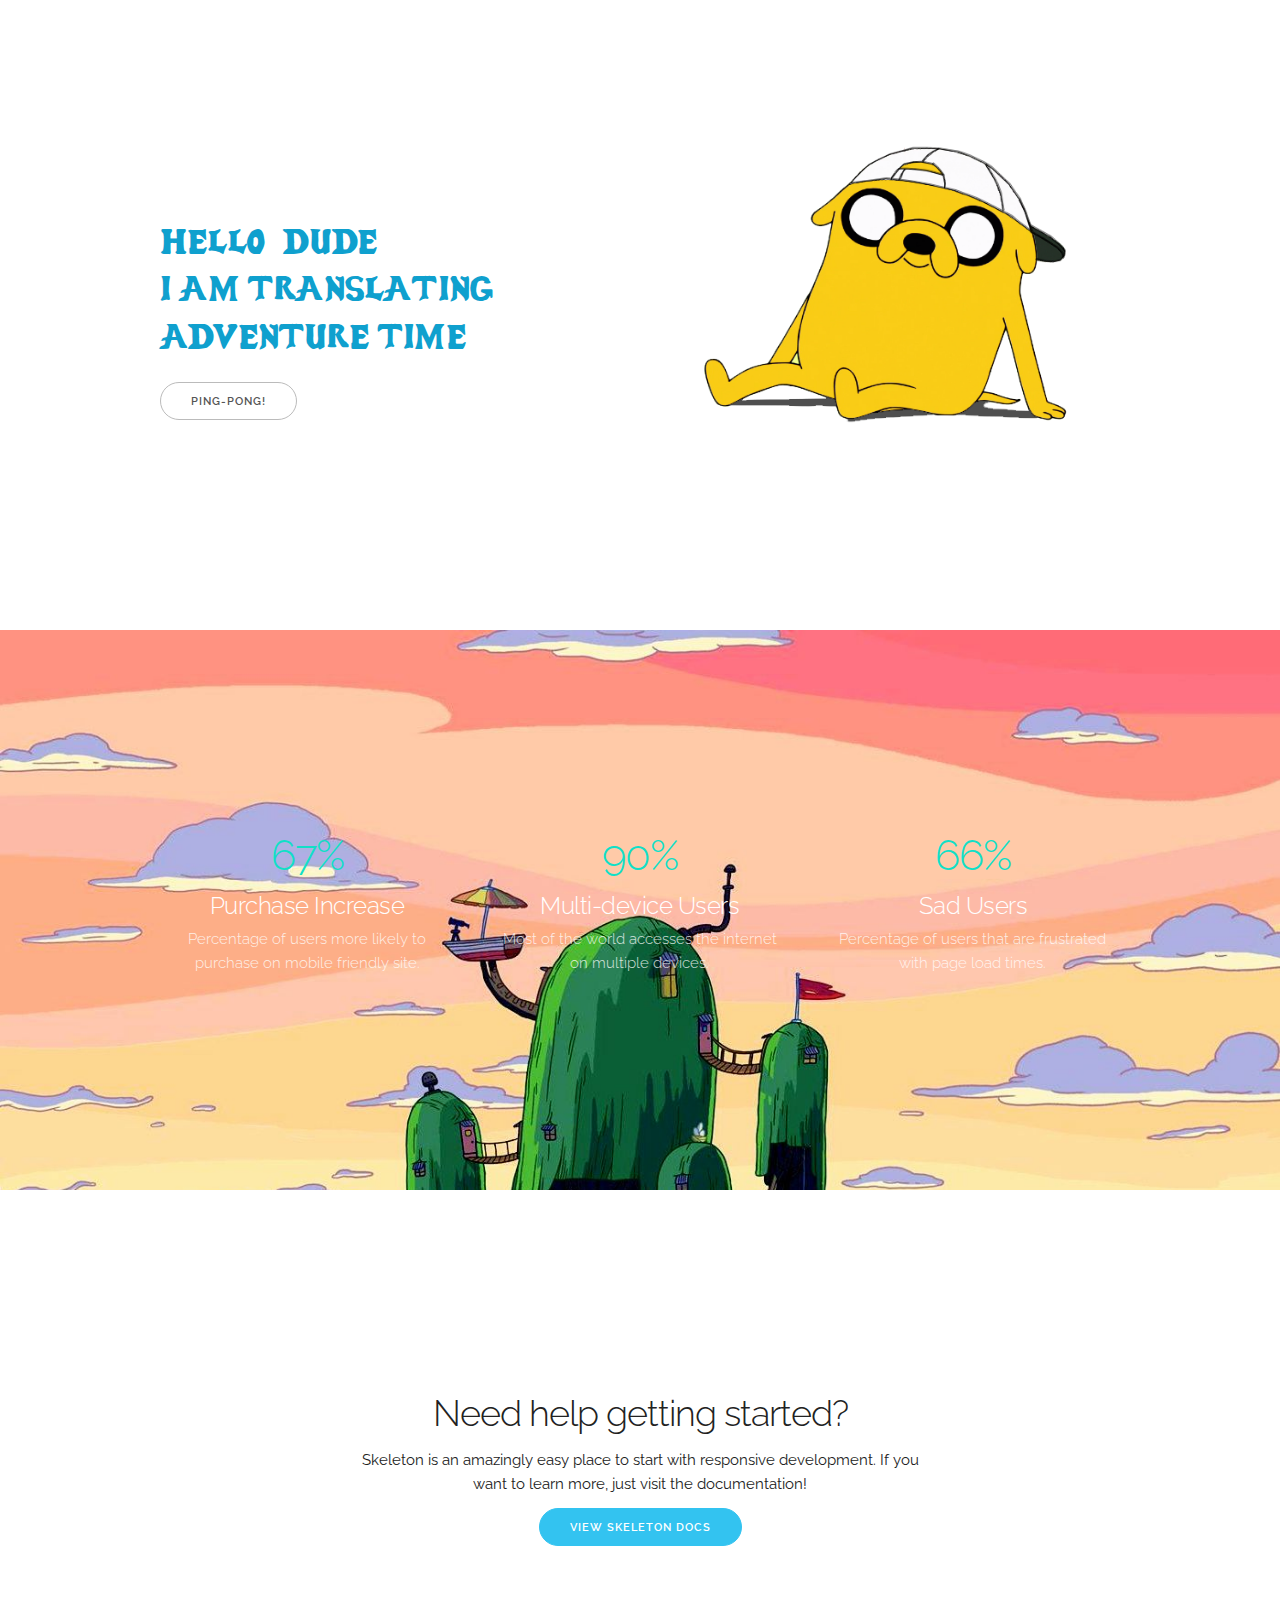
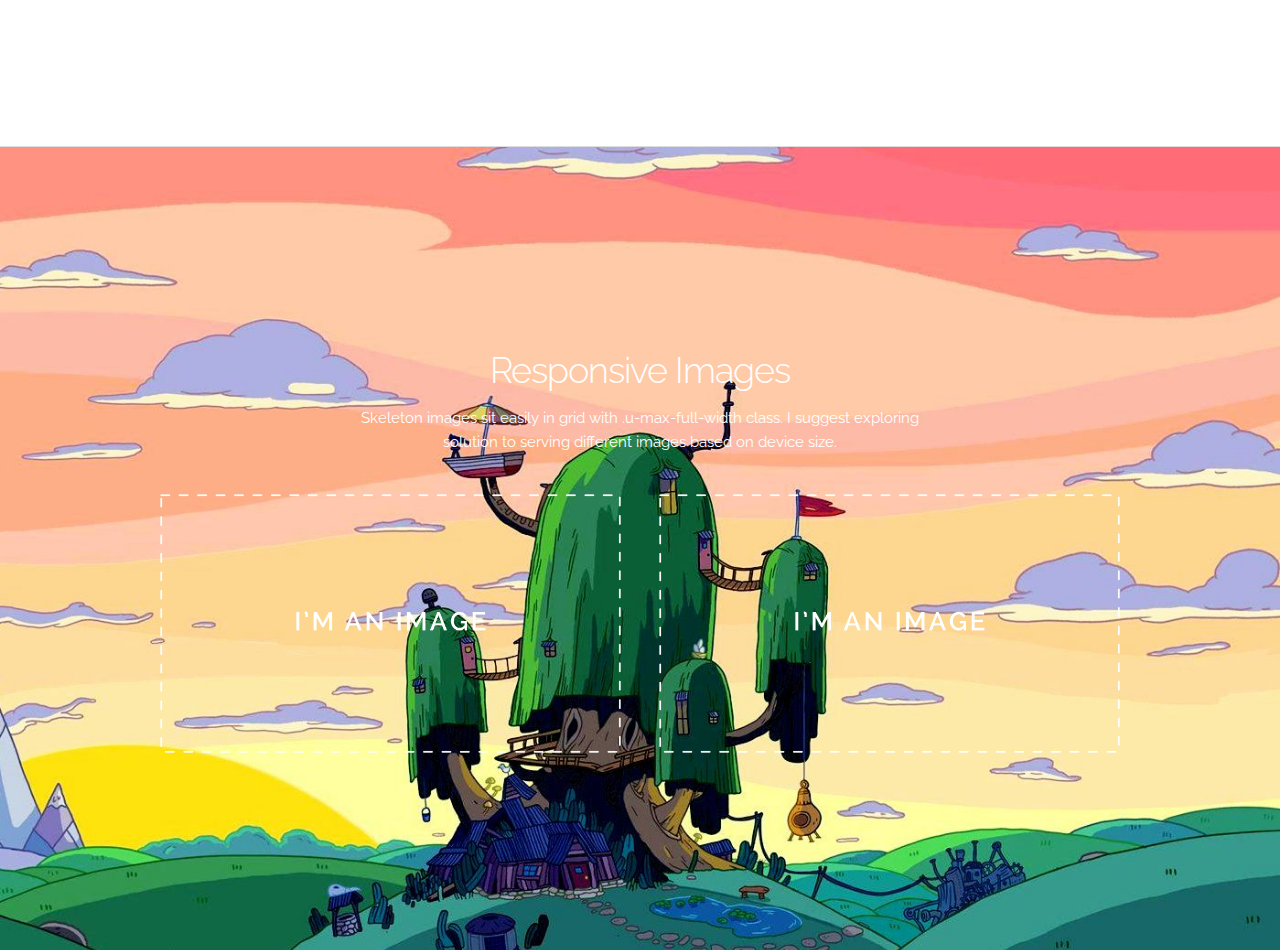
<file: index.html>
<!DOCTYPE html>
<html lang="en">
<head>

  <!-- Basic Page Needs
  –––––––––––––––––––––––––––––––––––––––––––––––––– -->
  <meta charset="utf-8">
  <title>Skeleton: Responsive CSS Boilerplate</title>
  <meta name="description" content="">
  <meta name="author" content="">

  <!-- Mobile Specific Metas
  –––––––––––––––––––––––––––––––––––––––––––––––––– -->
  <meta name="viewport" content="width=device-width, initial-scale=1">

  <!-- FONT
  –––––––––––––––––––––––––––––––––––––––––––––––––– -->
  <link href='//fonts.googleapis.com/css?family=Raleway:400,300,600' rel='stylesheet' type='text/css'>

  <!-- CSS
  –––––––––––––––––––––––––––––––––––––––––––––––––– -->
  <link rel="stylesheet" href="css/normalize.css">
  <link rel="stylesheet" href="css/skeleton.css">
  <link rel="stylesheet" href="css/custom.css">

  <!-- Scripts
  –––––––––––––––––––––––––––––––––––––––––––––––––– -->
  <script src="//ajax.googleapis.com/ajax/libs/jquery/2.1.1/jquery.min.js"></script>

  <!-- Favicon
  –––––––––––––––––––––––––––––––––––––––––––––––––– -->
  <link rel="icon" type="image/png" href="../../dist/images/favicon.png">

</head>
<body>

  <!-- Primary Page Layout
  –––––––––––––––––––––––––––––––––––––––––––––––––– -->

  <div class="section hero">
    <div class="container">
      <div class="row">
        <div class="one-half column">
          <h4 class="hero-heading">Hello, dude! <br> I am translating <br> Adventure Time</h4>
          <a class="button " href="https://github.com/januarythirtyfirst/AdventureTimeTranslate">ping-pong!</a>
        </div>
        <div class="one-half column jakes">
          <img class="jake" src="images/jake.png">
          
        </div>
      </div>
    </div>
  </div>

  <div class="section values">
    <div class="container">
      <div class="row">
        <div class="one-third column value">
          <h2 class="value-multiplier">67%</h2>
          <h5 class="value-heading">Purchase Increase</h5>
          <p class="value-description">Percentage of users more likely to purchase on mobile friendly site.</p>
        </div>
        <div class="one-third column value">
          <h2 class="value-multiplier">90%</h2>
          <h5 class="value-heading">Multi-device Users</h5>
          <p class="value-description">Most of the world accesses the internet on multiple devices.</p>
        </div>
        <div class="one-third column value">
          <h2 class="value-multiplier">66%</h2>
          <h5 class="value-heading">Sad Users</h5>
          <p class="value-description">Percentage of users that are frustrated with page load times.</p>
        </div>
      </div>
    </div>
  </div>

  <div class="section get-help">
    <div class="container">
      <h3 class="section-heading">Need help getting started?</h3>
      <p class="section-description">Skeleton is an amazingly easy place to start with responsive development. If you want to learn more, just visit the documentation!</p>
      <a class="button button-primary" href="http://getskeleton.com">View Skeleton Docs</a>
    </div>
  </div>

  <div class="section categories">
    <div class="container">
      <h3 class="section-heading">Responsive Images</h3>
      <p class="section-description">Skeleton images sit easily in grid with .u-max-full-width class. I suggest exploring solution to serving different images based on device size.</p>
      <div class="row">
        <div class="one-half column category">
          <img class="u-max-full-width" src="images/placeholder.png">
        </div>
        <div class="one-half column category">
          <img class="u-max-full-width" src="images/placeholder.png">
        </div>
      </div>
    </div>
  </div>




<!-- End Document
  –––––––––––––––––––––––––––––––––––––––––––––––––– -->
</body>
</html>
</file>
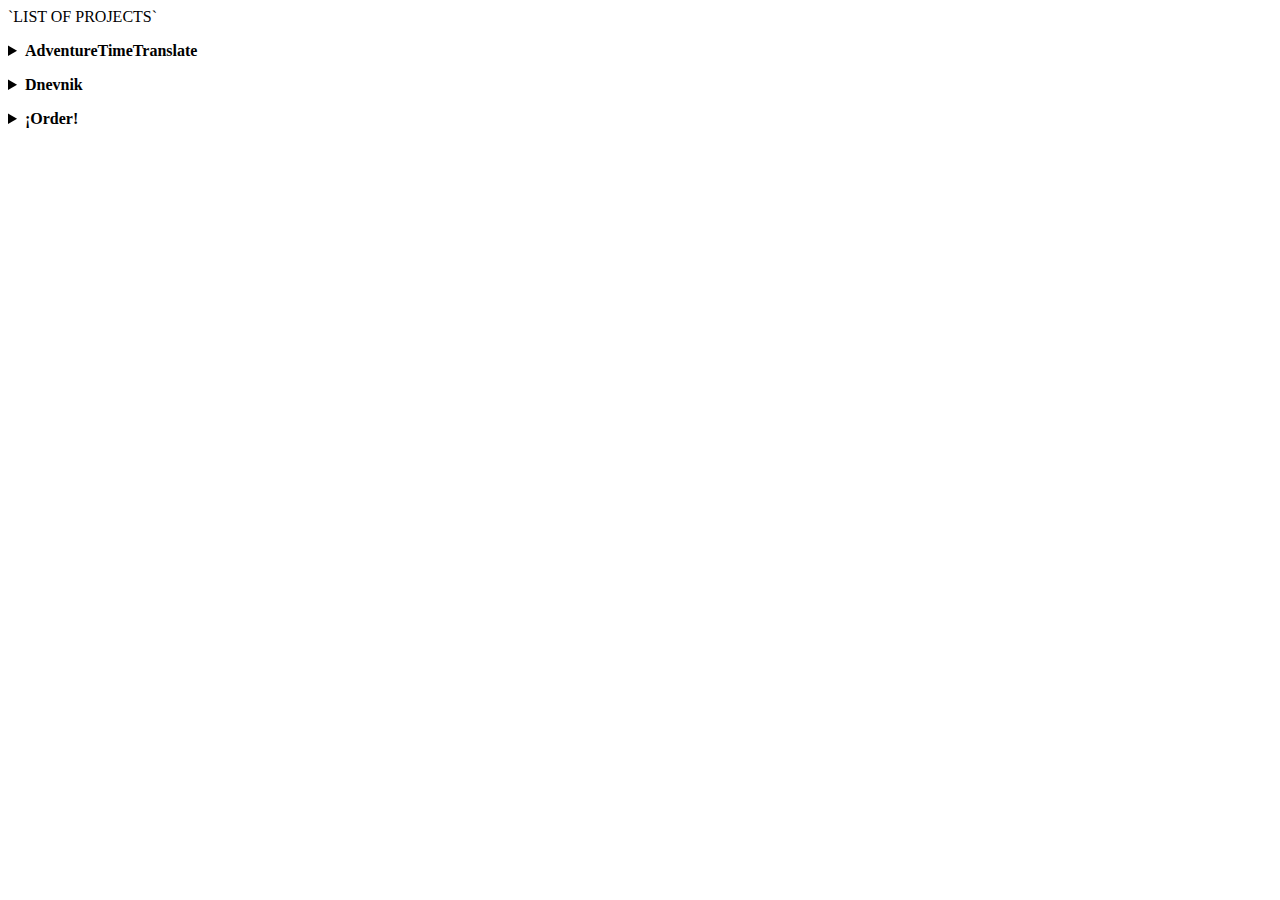
<file: projectstest.html>
`LIST OF PROJECTS`
<br>
<!DOCTYPE html>
<html lang="en">
<body>
    <div>
        <p>
        <details>
            <summary><b>AdventureTimeTranslate</b>
            </summary>
            <ul>
                <li> <a href="https://github.com/januarythirtyfirst/AdventureTimeTranslate/projects/2">AdventureTimeTranslate - Project</a></li>
                <li> <a href="https://github.com/januarythirtyfirst/AdventureTimeTranslate">AdventureTimeTranslate - Code</a></li>
            </ul>
        </details>
        </p>
        <p>
        <details>
            <summary><b>Dnevnik</b>
            </summary>
            <a href="https://dnevnik.ru/">School-marks</a>
        </details>
        </p>
        <p>
        <details>
            <summary><b>¡Order!</b>
            </summary>
            <a href="https://docs.google.com/spreadsheets/d/12N6Pca_89S9DqAogV73Y7Imuadg63o1qnU5JjqHIsAI/edit#gid=889829248">¡Order!</a>
        </details>
        </p>
    </div>
</body
</file>
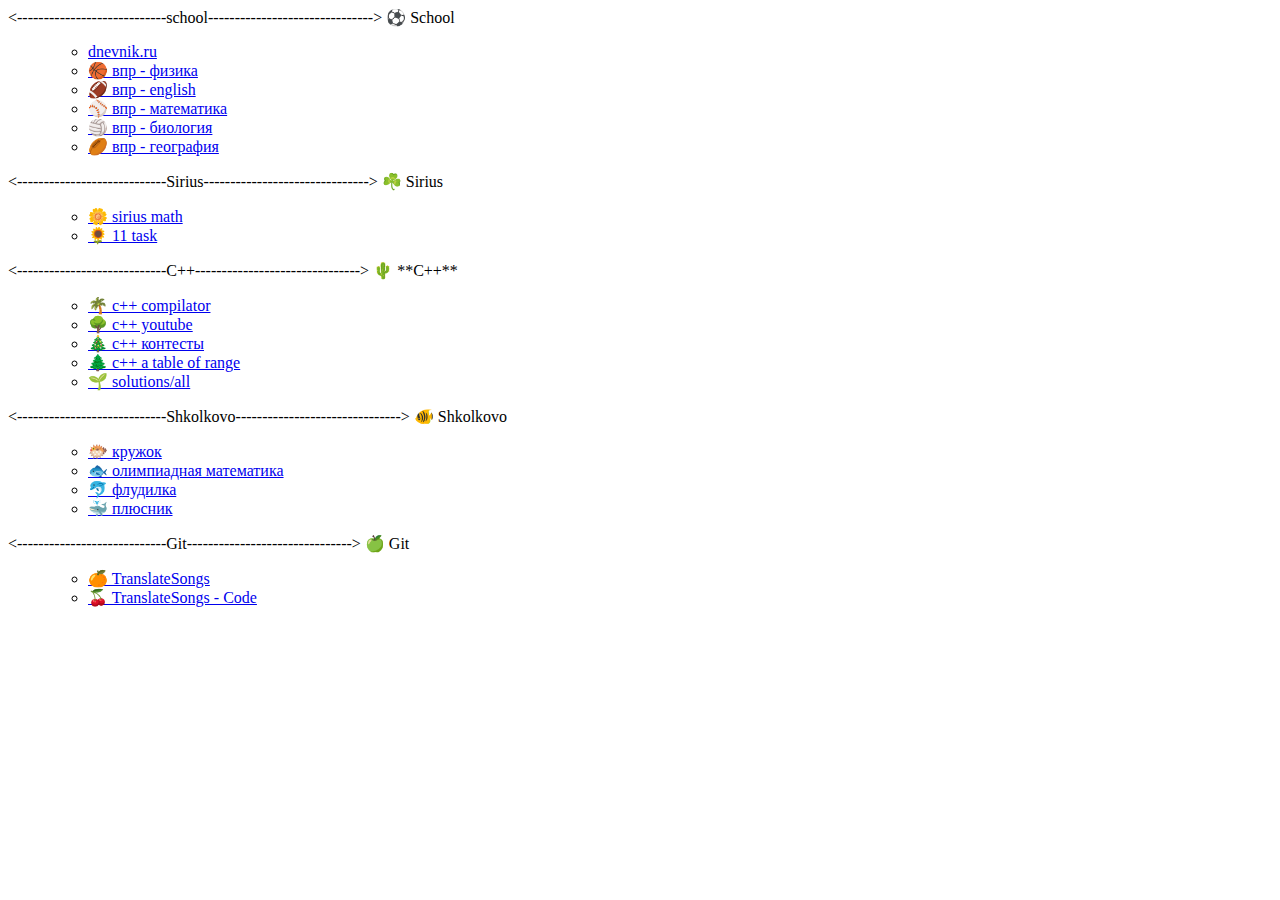
<file: doc/amonthplan.html>
<----------------------------school------------------------------->

<!DOCTYPE html>
⚽️ School
<body>
    <ul>
        <ul>
            <li> <a href="https://dnevnik.ru/">dnevnik.ru</a></li>
            <li><a href="https://phys7-vpr.sdamgia.ru/">🏀
 впр - физика</a></li>
            <li><a href="https://bit.ly/311kbDJ">🏈 впр - english</a></li>
            <li><a href="https://math7-vpr.sdamgia.ru/">⚾️
 впр - математика</a></li>
            <li><a href="https://bio7-vpr.sdamgia.ru/">🏐 впр - биология</a></li>
            <li><a href="https://geo7-vpr.sdamgia.ru/">🏉 впр - география</a></li>
        </ul>
    </ul>
</body>
    <----------------------------Sirius------------------------------->


    <!DOCTYPE html>
    ☘️ Sirius
    <body>
    <ul>
                <ul>
                    <li> <a href="https://bit.ly/3s6rq9t">🌼 sirius math</a></li>
                    <li> <a href="https://edu.sirius.online/#/course/279/3208/task_4305">🌻 11 task</a></li>
    </ul>
                </ul>
            </body>

        <----------------------------C++------------------------------->

        <!DOCTYPE html>
        🌵 **C++**
        <body>
                        <ul>
                            <ul>
                                <li><a href="https://csacademy.com/workspace/">🌴 c++ compilator</a></li>
                                <li><a 
        href="https://bit.ly/2NHp3Li">🌳 c++ youtube</a></li>
                                <li><a href="https://contest.nlogn.info/contests">🎄 c++ контесты</a></li>
                                <li><a href="https://contest.nlogn.info/contest/1202/table">🌲 
         c++ a table of range</a></li>
                                <li><a href="https://contest.nlogn.info/user/solutions/all">🌱
         solutions/all</a></li>
                            </ul>
                        </ul>
                    </body>

            <----------------------------Shkolkovo------------------------------->

            <!DOCTYPE html>
            🐠 Shkolkovo
            <body>
                                <ul>
                                    <ul>
                                        <li><a href="https://vk.com/club196011665">🐡 кружок</a></li>
                                        <li><a href="https://2.shkolkovo.online/courses/7">🐟
             олимпиадная математика</a></li>
                                        <li><a href="https://bit.ly/3vLIGCX">🐬
             флудилка</a></li>
                                        <li><a href="https://bit.ly/2OLRaJQ">🐳
             плюсник</a></li>
                                    </ul>
                                </ul>
                            </body>

                <----------------------------Git------------------------------->

                <!DOCTYPE html>
                🍏 Git
                 <body>
                                        <ul>
                                            <ul>
                                                <li> <a href="https://januarythirtyfirst.github.io/TranslateSongs/">🍊 TranslateSongs</a></li>
                                                <li><a href="https://github.com/januarythirtyfirst/TranslateSongs">🍒 TranslateSongs - Code</a></li>
                                            </ul>
                                        </ul>
                                    </body>
</file>
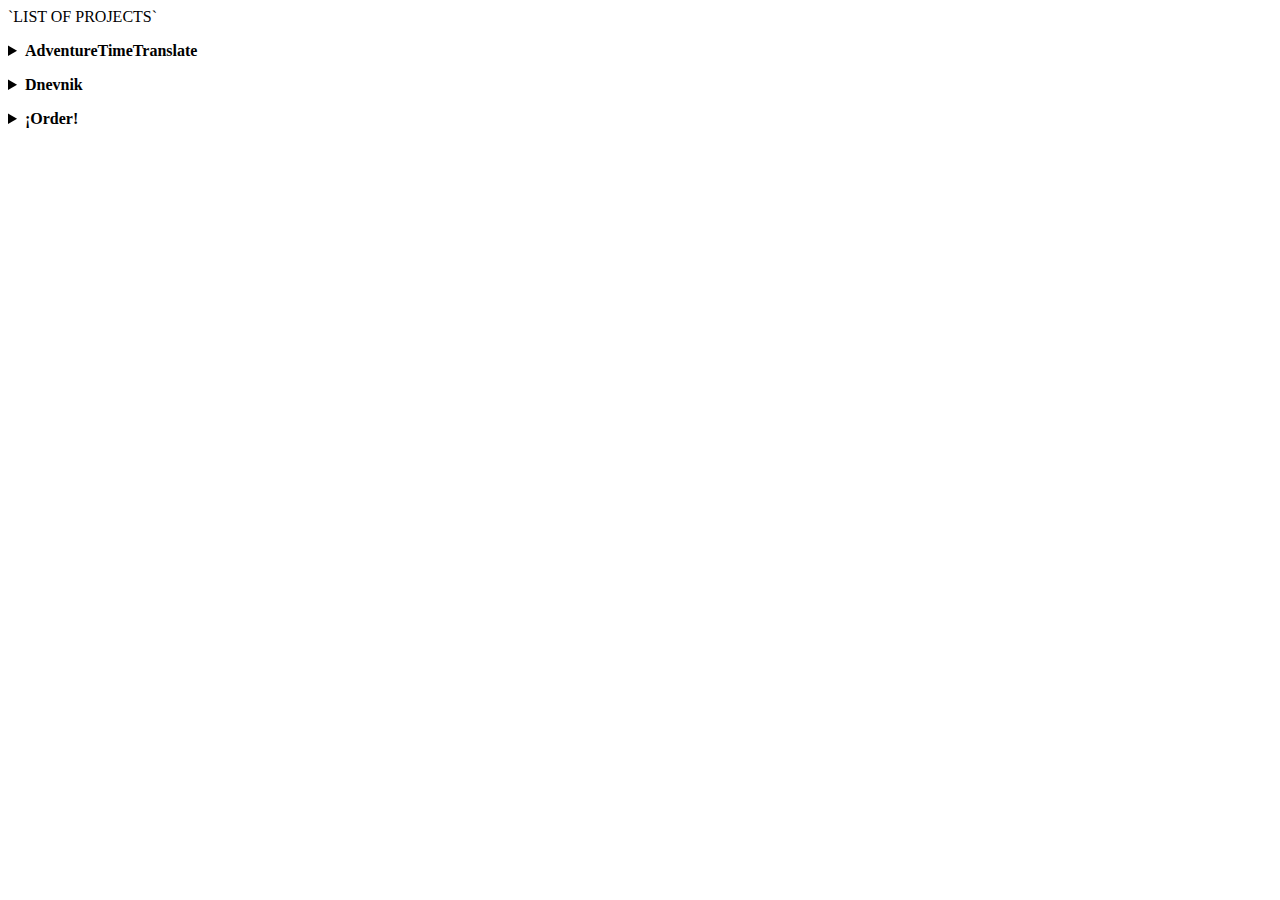
<file: doc/projectspoiler.html>
`LIST OF PROJECTS`
<br>
<!DOCTYPE html>
<html lang="en">
<body>
    <div>
        <p>
        <details>
            <summary><b>AdventureTimeTranslate</b>
            </summary>
            <ul>
                <li> <a href="https://github.com/januarythirtyfirst/AdventureTimeTranslate/projects/2">AdventureTimeTranslate - Project</a></li>
                <li> <a href="https://github.com/januarythirtyfirst/AdventureTimeTranslate">AdventureTimeTranslate - Code</a></li>
            </ul>
        </details>
        </p>
        <p>
        <details>
            <summary><b>Dnevnik</b>
            </summary>
            <a href="https://dnevnik.ru/">School-marks</a>
        </details>
        </p>
        <p>
        <details>
            <summary><b>¡Order!</b>
            </summary>
            <a href="https://docs.google.com/spreadsheets/d/12N6Pca_89S9DqAogV73Y7Imuadg63o1qnU5JjqHIsAI/edit#gid=889829248">¡Order!</a>
        </details>
        </p>
    </div>
</body>
</file>
<file: css/skeleton.css>
/*
* Skeleton V2.0.4
* Copyright 2014, Dave Gamache
* www.getskeleton.com
* Free to use under the MIT license.
* http://www.opensource.org/licenses/mit-license.php
* 12/29/2014
*/

/* Table of contents
––––––––––––––––––––––––––––––––––––––––––––––––––
- Grid
- Base Styles
- Typography
- Links
- Buttons
- Forms
- Lists
- Code
- Tables
- Spacing
- Utilities
- Clearing
- Media Queries
*/

/* Grid
–––––––––––––––––––––––––––––––––––––––––––––––––– */

.container {
  position: relative;
  width: 100%;
  max-width: 960px;
  margin: 0 auto;
  padding: 0 20px;
  box-sizing: border-box;
}

.column, .columns {
  width: 100%;
  float: left;
  box-sizing: border-box;
}

/* For devices larger than 400px */

@media (min-width: 400px) {
  .container {
    width: 85%;
    padding: 0;
  }
}

/* For devices larger than 550px */

@media (min-width: 550px) {
  .container {
    width: 80%;
  }
  .column, .columns {
    margin-left: 4%;
  }
  .column:first-child, .columns:first-child {
    margin-left: 0;
  }
  .one.column, .one.columns {
    width: 4.66666666667%;
  }
  .two.columns {
    width: 13.3333333333%;
  }
  .three.columns {
    width: 22%;
  }
  .four.columns {
    width: 30.6666666667%;
  }
  .five.columns {
    width: 39.3333333333%;
  }
  .six.columns {
    width: 48%;
  }
  .seven.columns {
    width: 56.6666666667%;
  }
  .eight.columns {
    width: 65.3333333333%;
  }
  .nine.columns {
    width: 74.0%;
  }
  .ten.columns {
    width: 82.6666666667%;
  }
  .eleven.columns {
    width: 91.3333333333%;
  }
  .twelve.columns {
    width: 100%;
    margin-left: 0;
  }
  .one-third.column {
    width: 30.6666666667%;
  }
  .two-thirds.column {
    width: 65.3333333333%;
  }
  .one-half.column {
    width: 48%;
  }
  /* Offsets */
  .offset-by-one.column, .offset-by-one.columns {
    margin-left: 8.66666666667%;
  }
  .offset-by-two.column, .offset-by-two.columns {
    margin-left: 17.3333333333%;
  }
  .offset-by-three.column, .offset-by-three.columns {
    margin-left: 26%;
  }
  .offset-by-four.column, .offset-by-four.columns {
    margin-left: 34.6666666667%;
  }
  .offset-by-five.column, .offset-by-five.columns {
    margin-left: 43.3333333333%;
  }
  .offset-by-six.column, .offset-by-six.columns {
    margin-left: 52%;
  }
  .offset-by-seven.column, .offset-by-seven.columns {
    margin-left: 60.6666666667%;
  }
  .offset-by-eight.column, .offset-by-eight.columns {
    margin-left: 69.3333333333%;
  }
  .offset-by-nine.column, .offset-by-nine.columns {
    margin-left: 78.0%;
  }
  .offset-by-ten.column, .offset-by-ten.columns {
    margin-left: 86.6666666667%;
  }
  .offset-by-eleven.column, .offset-by-eleven.columns {
    margin-left: 95.3333333333%;
  }
  .offset-by-one-third.column, .offset-by-one-third.columns {
    margin-left: 34.6666666667%;
  }
  .offset-by-two-thirds.column, .offset-by-two-thirds.columns {
    margin-left: 69.3333333333%;
  }
  .offset-by-one-half.column, .offset-by-one-half.columns {
    margin-left: 52%;
  }
}

/* Base Styles
–––––––––––––––––––––––––––––––––––––––––––––––––– */

/* NOTE
html is set to 62.5% so that all the REM measurements throughout Skeleton
are based on 10px sizing. So basically 1.5rem = 15px :) */

html {
  font-size: 62.5%;
}

body {
  font-size: 1.5em;
  /* currently ems cause chrome bug misinterpreting rems on body element */
  line-height: 1.6;
  font-weight: 400;
  font-family: "Raleway", "HelveticaNeue", "Helvetica Neue", Helvetica, Arial, sans-serif;
  color: #222;
}

@font-face { 
  font-family: Adventure Time Logo; 
  src: url('../fonts/AdventureTimeLogo.ttf');
  font-weight: 100;
	font-style: normal;
}

/* Typography
–––––––––––––––––––––––––––––––––––––––––––––––––– */

h1, h2, h3, h4, h5, h6 {
  margin-top: 0;
  margin-bottom: 2rem;
  font-weight: 300;
}

h1 {
  font-size: 4.0rem;
  line-height: 1.2;
  letter-spacing: -.1rem;
}

h2 {
  font-size: 3.6rem;
  line-height: 1.25;
  letter-spacing: -.1rem;
}

h3 {
  font-size: 3.0rem;
  line-height: 1.3;
  letter-spacing: -.1rem;
}

h4 {
  font-size: 2.4rem;
  line-height: 1.35;
  letter-spacing: -.08rem;
}

h5 {
  font-size: 1.8rem;
  line-height: 1.5;
  letter-spacing: -.05rem;
}

h6 {
  font-size: 1.5rem;
  line-height: 1.6;
  letter-spacing: 0;
}

/* Larger than phablet */

@media (min-width: 550px) {
  h1 {
    font-size: 5.0rem;
  }
  h2 {
    font-size: 4.2rem;
  }
  h3 {
    font-size: 3.6rem;
  }
  h4 {
    font-size: 3.0rem;
  }
  h5 {
    font-size: 2.4rem;
  }
  h6 {
    font-size: 1.5rem;
  }
}

p {
  margin-top: 0;
}

.hero-heading {
  font-size: 2.5rem;
  font-family: Adventure Time Logo;
  color: #0FA0CE;
}

/* Links
–––––––––––––––––––––––––––––––––––––––––––––––––– */

a {
  color: #1EAEDB;
}

a:hover {
  color: #0FA0CE;
}

/* Buttons
–––––––––––––––––––––––––––––––––––––––––––––––––– */

.button, button, input[type="submit"], input[type="reset"], input[type="button"] {
  display: inline-block;
  height: 38px;
  padding: 0 30px;
  color: #555;
  text-align: center;
  font-size: 11px;
  font-weight: 600;
  line-height: 38px;
  letter-spacing: .1rem;
  text-transform: uppercase;
  text-decoration: none;
  white-space: nowrap;
  background-color: transparent;
  border-radius: 4px;
  border: 1px solid #bbb;
  cursor: pointer;
  box-sizing: border-box;
}

.button:hover, button:hover, input[type="submit"]:hover, input[type="reset"]:hover, input[type="button"]:hover, .button:focus, button:focus, input[type="submit"]:focus, input[type="reset"]:focus, input[type="button"]:focus {
  color: #333;
  border-color: #888;
  outline: 0;
}

.button.button-primary, button.button-primary, input[type="submit"].button-primary, input[type="reset"].button-primary, input[type="button"].button-primary {
  color: #FFF;
  background-color: #33C3F0;
  border-color: #33C3F0;
}

.button.button-primary:hover, button.button-primary:hover, input[type="submit"].button-primary:hover, input[type="reset"].button-primary:hover, input[type="button"].button-primary:hover, .button.button-primary:focus, button.button-primary:focus, input[type="submit"].button-primary:focus, input[type="reset"].button-primary:focus, input[type="button"].button-primary:focus {
  color: #FFF;
  background-color: #1EAEDB;
  border-color: #1EAEDB;
}

/* Forms
–––––––––––––––––––––––––––––––––––––––––––––––––– */

input[type="email"], input[type="number"], input[type="search"], input[type="text"], input[type="tel"], input[type="url"], input[type="password"], textarea, select {
  height: 38px;
  padding: 6px 10px;
  /* The 6px vertically centers text on FF, ignored by Webkit */
  background-color: #fff;
  border: 1px solid #D1D1D1;
  border-radius: 4px;
  box-shadow: none;
  box-sizing: border-box;
}

/* Removes awkward default styles on some inputs for iOS */

input[type="email"], input[type="number"], input[type="search"], input[type="text"], input[type="tel"], input[type="url"], input[type="password"], textarea {
  -webkit-appearance: none;
  -moz-appearance: none;
  appearance: none;
}

textarea {
  min-height: 65px;
  padding-top: 6px;
  padding-bottom: 6px;
}

input[type="email"]:focus, input[type="number"]:focus, input[type="search"]:focus, input[type="text"]:focus, input[type="tel"]:focus, input[type="url"]:focus, input[type="password"]:focus, textarea:focus, select:focus {
  border: 1px solid #33C3F0;
  outline: 0;
}

label, legend {
  display: block;
  margin-bottom: .5rem;
  font-weight: 600;
}

fieldset {
  padding: 0;
  border-width: 0;
}

input[type="checkbox"], input[type="radio"] {
  display: inline;
}

label>.label-body {
  display: inline-block;
  margin-left: .5rem;
  font-weight: normal;
}

/* Lists
–––––––––––––––––––––––––––––––––––––––––––––––––– */

ul {
  list-style: circle inside;
}

ol {
  list-style: decimal inside;
}

ol, ul {
  padding-left: 0;
  margin-top: 0;
}

ul ul, ul ol, ol ol, ol ul {
  margin: 1.5rem 0 1.5rem 3rem;
  font-size: 90%;
}

li {
  margin-bottom: 1rem;
}

/* Code
–––––––––––––––––––––––––––––––––––––––––––––––––– */

code {
  padding: .2rem .5rem;
  margin: 0 .2rem;
  font-size: 90%;
  white-space: nowrap;
  background: #F1F1F1;
  border: 1px solid #E1E1E1;
  border-radius: 4px;
}

pre>code {
  display: block;
  padding: 1rem 1.5rem;
  white-space: pre;
}

/* Tables
–––––––––––––––––––––––––––––––––––––––––––––––––– */

th, td {
  padding: 12px 15px;
  text-align: left;
  border-bottom: 1px solid #E1E1E1;
}

th:first-child, td:first-child {
  padding-left: 0;
}

th:last-child, td:last-child {
  padding-right: 0;
}

/* Spacing
–––––––––––––––––––––––––––––––––––––––––––––––––– */

button, .button {
  margin-bottom: 1rem;
}

input, textarea, select, fieldset {
  margin-bottom: 1.5rem;
}

pre, blockquote, dl, figure, table, p, ul, ol, form {
  margin-bottom: 2.5rem;
}

/* Utilities
–––––––––––––––––––––––––––––––––––––––––––––––––– */

.u-full-width {
  width: 100%;
  box-sizing: border-box;
}

.u-max-full-width {
  max-width: 100%;
  box-sizing: border-box;
}

.u-pull-right {
  float: right;
}

.u-pull-left {
  float: left;
}

/* Misc
–––––––––––––––––––––––––––––––––––––––––––––––––– */

hr {
  margin-top: 3rem;
  margin-bottom: 3.5rem;
  border-width: 0;
  border-top: 1px solid #E1E1E1;
}

/* Clearing
–––––––––––––––––––––––––––––––––––––––––––––––––– */

/* Self Clearing Goodness */

.container:after, .row:after, .u-cf {
  content: "";
  display: table;
  clear: both;
}

/* Media Queries
–––––––––––––––––––––––––––––––––––––––––––––––––– */

/*
Note: The best way to structure the use of media queries is to create the queries
near the relevant code. For example, if you wanted to change the styles for buttons
on small devices, paste the mobile query code up in the buttons section and style it
there.
*/

/* Larger than mobile */

@media (min-width: 400px) {}

/* Larger than phablet (also point when grid becomes active) */

@media (min-width: 550px) {}

/* Larger than tablet */

@media (min-width: 750px) {}

/* Larger than desktop */

@media (min-width: 1000px) {}

/* Larger than Desktop HD */

@media (min-width: 1200px) {}
</file>
<file: css/custom.css>
/* my rules
–––––––––––––––––––––––––––––––––––––––––––––––––– */







/* Shared
–––––––––––––––––––––––––––––––––––––––––––––––––– */
.button {
    border-radius: 100px;
  }
  
  /* Sections
  –––––––––––––––––––––––––––––––––––––––––––––––––– */
  .section {
    padding: 8rem 0 7rem;
    text-align: center;
  }
  .section-heading,
  .section-description {
    margin-bottom: 1.2rem;
  }
  
  /* Hero
  –––––––––––––––––––––––––––––––––––––––––––––––––– */
  .jakes {
    position: relative;
  }
  .jake {
    position: relative;
    max-width: 80%;
    margin: 3rem auto -12rem;
  }
  .jake + .jake {
    display: none;
  }
  
  /* Values
  –––––––––––––––––––––––––––––––––––––––––––––––––– */
  .values {
    background-image: url('../images/values-bg.jpg');
    background-size: cover;
    color: #fff;
    padding-bottom: 5rem;
  }
  .value-multiplier {
    margin-bottom: .5rem;
    color: #11DFC7;
  }
  .value-heading {
    margin-bottom: .3rem;
  }
  .value-description {
    opacity: .8;
    font-weight: 300;
  }
  
  /* Help
  –––––––––––––––––––––––––––––––––––––––––––––––––– */
  .get-help {
    border-bottom: 1px solid #ddd;
  }
  
  /* Categories
  –––––––––––––––––––––––––––––––––––––––––––––––––– */
  .categories {
    background-image: url('../images/values-bg.jpg');
    background-size: cover;
    color: #fff;
  }
  .categories .section-description { 
    margin-bottom: 4rem;
  }
  
  /* Bigger than 550 */
  @media (min-width: 550px) {
    .section {
      padding: 12rem 0 11rem;
    }
    .hero {
      padding-bottom: 12rem;
      text-align: left;
      height: 165px;
    }
    .hero-heading {
      font-size: 2.5rem;
    }
    .jake {
      position: absolute;
      top: -7rem;
      right: 3rem;
      max-height: 362px;
      z-index: 3;
    }
    .jake + .jake {
      top: -6rem;
      display: block;
      max-width: 73.8%;
      right: 0;
      z-index: 2;
      max-height: 338px;
    }
    
  }
  
  /* Bigger than 750 */
  @media (min-width: 750px) {
    .hero {
      height: 190px;
    }
    .hero-heading {
      font-size: 3.5rem;
    }
    .section {
      padding: 14rem 0 15rem;
    }
    .hero {
      padding: 16rem 0 14rem;
    }
    .section-description {
      max-width: 60%;
      margin-left: auto;
      margin-right: auto;
    }
    .jake {
      top: -14rem;
      right: 5rem;
      max-height: 510px;
    }
    .jake + .jake {
      top: -12rem;
      max-height: 472px;
    }
    .categories {
      padding: 15rem 0 8rem;
    }
  }
  
  /* Bigger than 1000 */
  @media (min-width: 1000px) {
    .section {
      padding: 20rem 0 19rem;
    }
    .hero {
      padding: 22rem 0;
    }
  
    .jake {
      top: -16rem;
      max-height: 615px;
    }
    .jake + .jake {
      top: -14rem;
      max-height: 570px;
    }
  }
</file>
